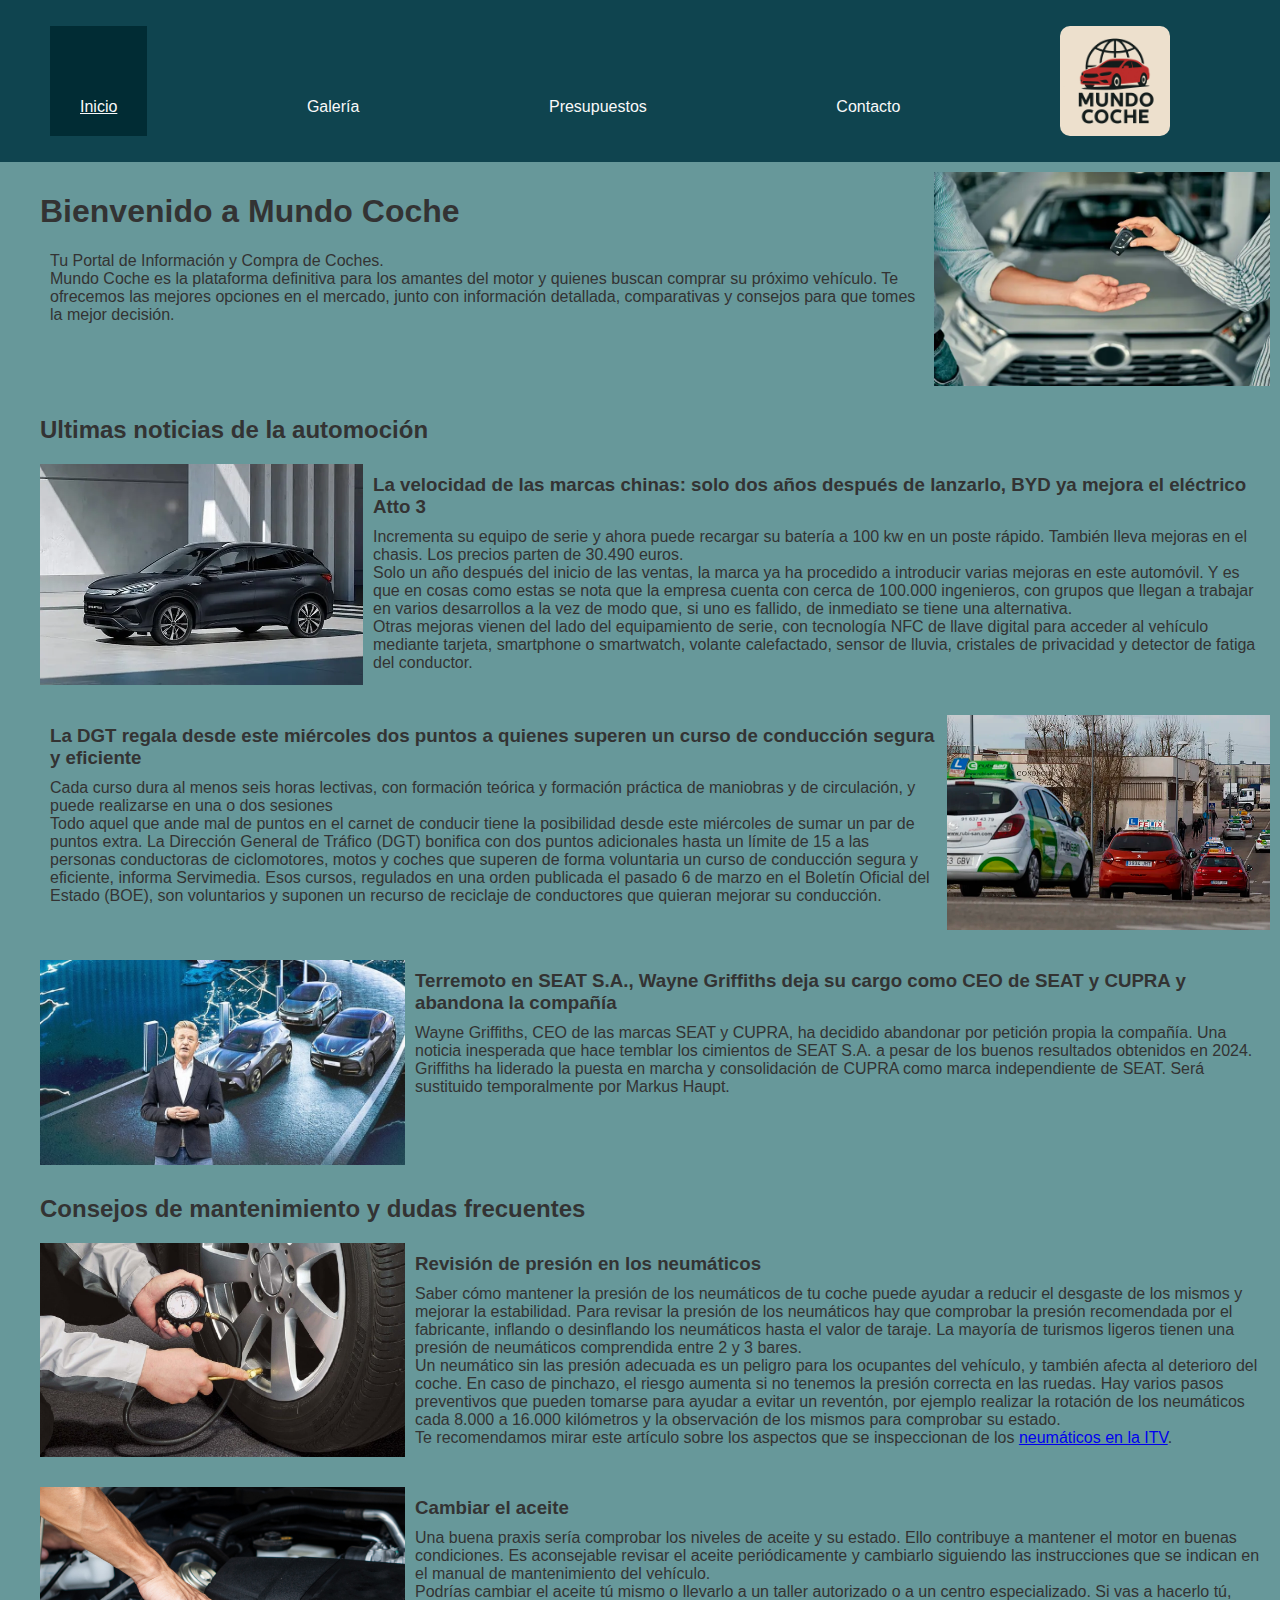
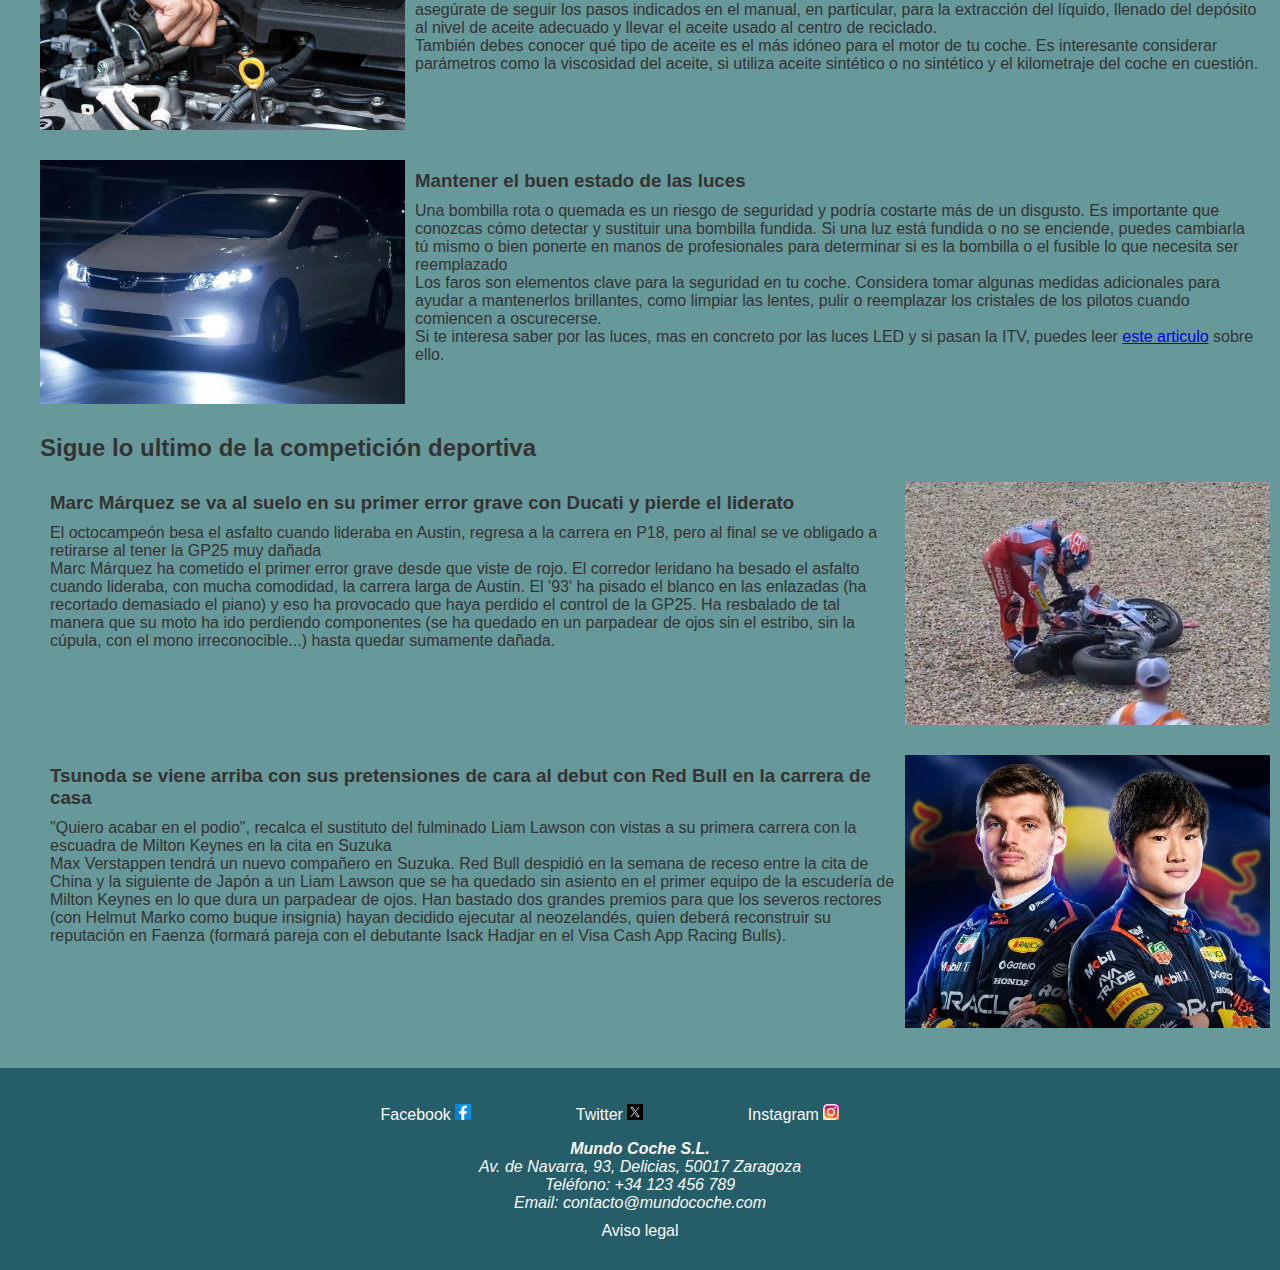
<file: index.html>
<!DOCTYPE html>
<html lang="es">
<head>
    <meta charset="UTF-8">
    <link rel="stylesheet" href="css/estilos.css">
    <title>Mundo Coche</title>
</head>
<body>
    <header>
        <ul class="header">
            <li class="actual"><a href="index.html">Inicio</a></li>
            <li><a href="views/productos.html">Galería</a></li>
            <li><a href="views/presupuesto.html">Presupuestos</a></li>
            <li><a href="views/contacto.html">Contacto</a></li>
            <li><img src="images/iconoLogo.jpg" alt="logo"></li>
        </ul>
        
    </header>

    <main>
        <section>
            <div>
                <h1>Bienvenido a Mundo Coche</h1>
                <p>Tu Portal de Información y Compra de Coches.<br>
                    Mundo Coche es la plataforma definitiva para los amantes del motor y quienes buscan comprar su próximo vehículo.
                    Te ofrecemos las mejores opciones en el mercado, junto con información detallada, comparativas y consejos para que tomes la mejor decisión.
                </p>
            </div>
            <img src="images/comprar-coche.jpg" alt="imagenportada" width="336 214">
        </section>
        <h2>Ultimas noticias de la automoción</h2>
        <section>
            <img src="images/byd-coche.jpg" alt="imagennoticia1" width="323 221">
            <div>
                <h3>La velocidad de las marcas chinas: solo dos años después de lanzarlo, BYD ya mejora el eléctrico Atto 3</h3>
                <p>Incrementa su equipo de serie y ahora puede recargar su batería a 100 kw en un poste rápido. También lleva mejoras en el chasis. Los precios parten de 30.490 euros.<br>
                    Solo un año después del inicio de las ventas, la marca ya ha procedido a introducir varias mejoras en este automóvil. Y es que en cosas como estas se nota que la empresa cuenta con cerca de 100.000 ingenieros, con grupos que llegan a trabajar en varios desarrollos a la vez de modo que, si uno es fallido, de inmediato se tiene una alternativa.<br>
                    Otras mejoras vienen del lado del equipamiento de serie, con tecnología NFC de llave digital para acceder al vehículo mediante tarjeta, smartphone o smartwatch, volante calefactado, sensor de lluvia, cristales de privacidad y detector de fatiga del conductor.
                </p>
            </div>
        </section>
        <section>
            <div>
                <h3>La DGT regala desde este miércoles dos puntos a quienes superen un curso de conducción segura y eficiente</h3>
                <p>Cada curso dura al menos seis horas lectivas, con formación teórica y formación práctica de maniobras y de circulación, y puede realizarse en una o dos sesiones<br>
                    Todo aquel que ande mal de puntos en el carnet de conducir tiene la posibilidad desde este miércoles de sumar un par de puntos extra. La Dirección General de Tráfico (DGT) bonifica con dos puntos adicionales hasta un límite de 15 a las personas conductoras de ciclomotores, motos y coches que superen de forma voluntaria un curso de conducción segura y eficiente, informa Servimedia.
                    Esos cursos, regulados en una orden publicada el pasado 6 de marzo en el Boletín Oficial del Estado (BOE), son voluntarios y suponen un recurso de reciclaje de conductores que quieran mejorar su conducción.
                </p>
            </div>
            <img src="images/noticia2.jpg" alt="imagennoticia2" width="323 215">
        </section>
        <section>
            <img src="images/noticia3.jpg" alt="imagennoticia3" width="365 205">
            <div>
                <h3>Terremoto en SEAT S.A., Wayne Griffiths deja su cargo como CEO de SEAT y CUPRA y abandona la compañía</h3>
                <p>Wayne Griffiths, CEO de las marcas SEAT y CUPRA, ha decidido abandonar por petición propia la compañía. 
                    Una noticia inesperada que hace temblar los cimientos de SEAT S.A. a pesar de los buenos resultados obtenidos en 2024. Griffiths ha liderado la puesta en marcha y consolidación de CUPRA como marca independiente de SEAT. Será sustituido temporalmente por Markus Haupt.
                </p>
            </div>
        </section>
        <h2>Consejos de mantenimiento y dudas frecuentes</h2>
        <section>
            <img src="images/presionNeumaticos.jpg" alt="neumático" width="365 205">
            <div>
                <h3>Revisión de presión en los neumáticos</h3>
                <p>Saber cómo mantener la presión de los neumáticos de tu coche puede ayudar a reducir el desgaste de los mismos y mejorar la estabilidad. Para revisar la presión de los neumáticos hay que comprobar la presión recomendada por el fabricante, inflando o desinflando los neumáticos hasta el valor de taraje. La mayoría de turismos ligeros tienen una presión de neumáticos comprendida entre 2 y 3 bares.<br>
                    Un neumático sin las presión adecuada es un peligro para los ocupantes del vehículo, y también afecta al deterioro del coche. En caso de pinchazo, el riesgo aumenta si no tenemos la presión correcta en las ruedas. Hay varios pasos preventivos que pueden tomarse para ayudar a evitar un reventón, por ejemplo realizar la rotación de los neumáticos cada 8.000 a 16.000 kilómetros y la observación de los mismos para comprobar su estado.<br>
                    Te recomendamos mirar este artículo sobre los aspectos que se inspeccionan de los <a href="https://itvlahoya.es/blog/inspeccion-itv-neumaticos/">neumáticos en la ITV</a>.
                </p>
            </div>
        </section>
        <section>
            <img src="images/presionAceite.jpg" alt="aceite" width="365 205">
            <div>
                <h3>Cambiar el aceite</h3>
                <p>Una buena praxis sería comprobar los niveles de aceite y su estado. Ello contribuye a mantener el motor en buenas condiciones. Es aconsejable revisar el aceite periódicamente y cambiarlo siguiendo las instrucciones que se indican en el manual de mantenimiento del vehículo.<br>
                    Podrías cambiar el aceite tú mismo o llevarlo a un taller autorizado o a un centro especializado. Si vas a hacerlo tú, asegúrate de seguir los pasos indicados en el manual, en particular, para la extracción del líquido, llenado del depósito al nivel de aceite adecuado y llevar el aceite usado al centro de reciclado.<br>
                    También debes conocer qué tipo de aceite es el más idóneo para el motor de tu coche. Es interesante considerar parámetros como la viscosidad del aceite, si utiliza aceite sintético o no sintético y el kilometraje del coche en cuestión.
                </p>
            </div>
        </section>
        <section>
            <img src="images/luces.jpg" alt="luces" width="365 205">
            <div>
                <h3>Mantener el buen estado de las luces</h3>
                <p>Una bombilla rota o quemada es un riesgo de seguridad y podría costarte más de un disgusto. Es importante que conozcas cómo detectar y sustituir una bombilla fundida. Si una luz está fundida o no se enciende, puedes cambiarla tú mismo o bien ponerte en manos de profesionales para determinar si es la bombilla o el fusible lo que necesita ser reemplazado<br>
                    Los faros son elementos clave para la seguridad en tu coche. Considera tomar algunas medidas adicionales para ayudar a mantenerlos brillantes, como limpiar las lentes, pulir o reemplazar los cristales de los pilotos cuando comiencen a oscurecerse.<br>
                    Si te interesa saber por las luces, mas en concreto por las luces LED y si pasan la ITV, puedes leer <a href="https://itvlahoya.es/luces-led-coche/">este articulo</a> sobre ello.
                </p>
            </div>
        </section>
        <h2>Sigue lo ultimo de la competición deportiva</h2>
        <section>
            <div>
                <h3>Marc Márquez se va al suelo en su primer error grave con Ducati y pierde el liderato</h3>
                <p>El octocampeón besa el asfalto cuando lideraba en Austin, regresa a la carrera en P18, pero al final se ve obligado a retirarse al tener la GP25 muy dañada<br>
                    Marc Márquez ha cometido el primer error grave desde que viste de rojo. El corredor leridano ha besado el asfalto cuando lideraba, con mucha comodidad, la carrera larga de Austin. El '93' ha pisado el blanco en las enlazadas (ha recortado demasiado el piano) y eso ha provocado que haya perdido el control de la GP25. Ha resbalado de tal manera que su moto ha ido perdiendo componentes (se ha quedado en un parpadear de ojos sin el estribo, sin la cúpula, con el mono irreconocible...) hasta quedar sumamente dañada.
                </p>
            </div>
            <img src="images/marquez.jpg" alt="marquez" width="365 205">
        </section>
        <section>
            <div>
                <h3>Tsunoda se viene arriba con sus pretensiones de cara al debut con Red Bull en la carrera de casa</h3>
                <p>"Quiero acabar en el podio", recalca el sustituto del fulminado Liam Lawson con vistas a su primera carrera con la escuadra de Milton Keynes en la cita en Suzuka<br>
                    Max Verstappen tendrá un nuevo compañero en Suzuka. Red Bull despidió en la semana de receso entre la cita de China y la siguiente de Japón a un Liam Lawson que se ha quedado sin asiento en el primer equipo de la escudería de Milton Keynes en lo que dura un parpadear de ojos. Han bastado dos grandes premios para que los severos rectores (con Helmut Marko como buque insignia) hayan decidido ejecutar al neozelandés, quien deberá reconstruir su reputación en Faenza (formará pareja con el debutante Isack Hadjar en el Visa Cash App Racing Bulls).
                </p>
            </div>
            <img src="images/tsunoda-verstappen.jpg" alt="marquez" width="365 205">
        </section>
    
    </main>

    <footer>
        <ul>
            <li>
                <a href="https://www.facebook.com/profile.php?id=61574948876670">Facebook</a>
                <img src="images/logoFacebook.jpg" alt="logo" width="16">
            </li>
            <li>
                <a href="https://x.com/coche_mundo">Twitter</a>
                <img src="images/logoTwitter.jpg" alt="logo" width="16">
            </li>
            <li>
                <a href="https://www.instagram.com/mundocoche80/">Instagram</a>
                <img src="images/logoInstagram.jpg" alt="logo" width="16">
            </li>
        </ul>
        <address>
            <strong>Mundo Coche S.L.</strong><br>
            Av. de Navarra, 93, Delicias, 50017 Zaragoza<br>
            Teléfono: +34 123 456 789<br>
            Email: <a href="mailto:contacto@mundocoche.com">contacto@mundocoche.com</a>
        </address>
        <p><a href="avisolegal.html">Aviso legal</a></p>
    </footer>
</body>
</html>
</file>
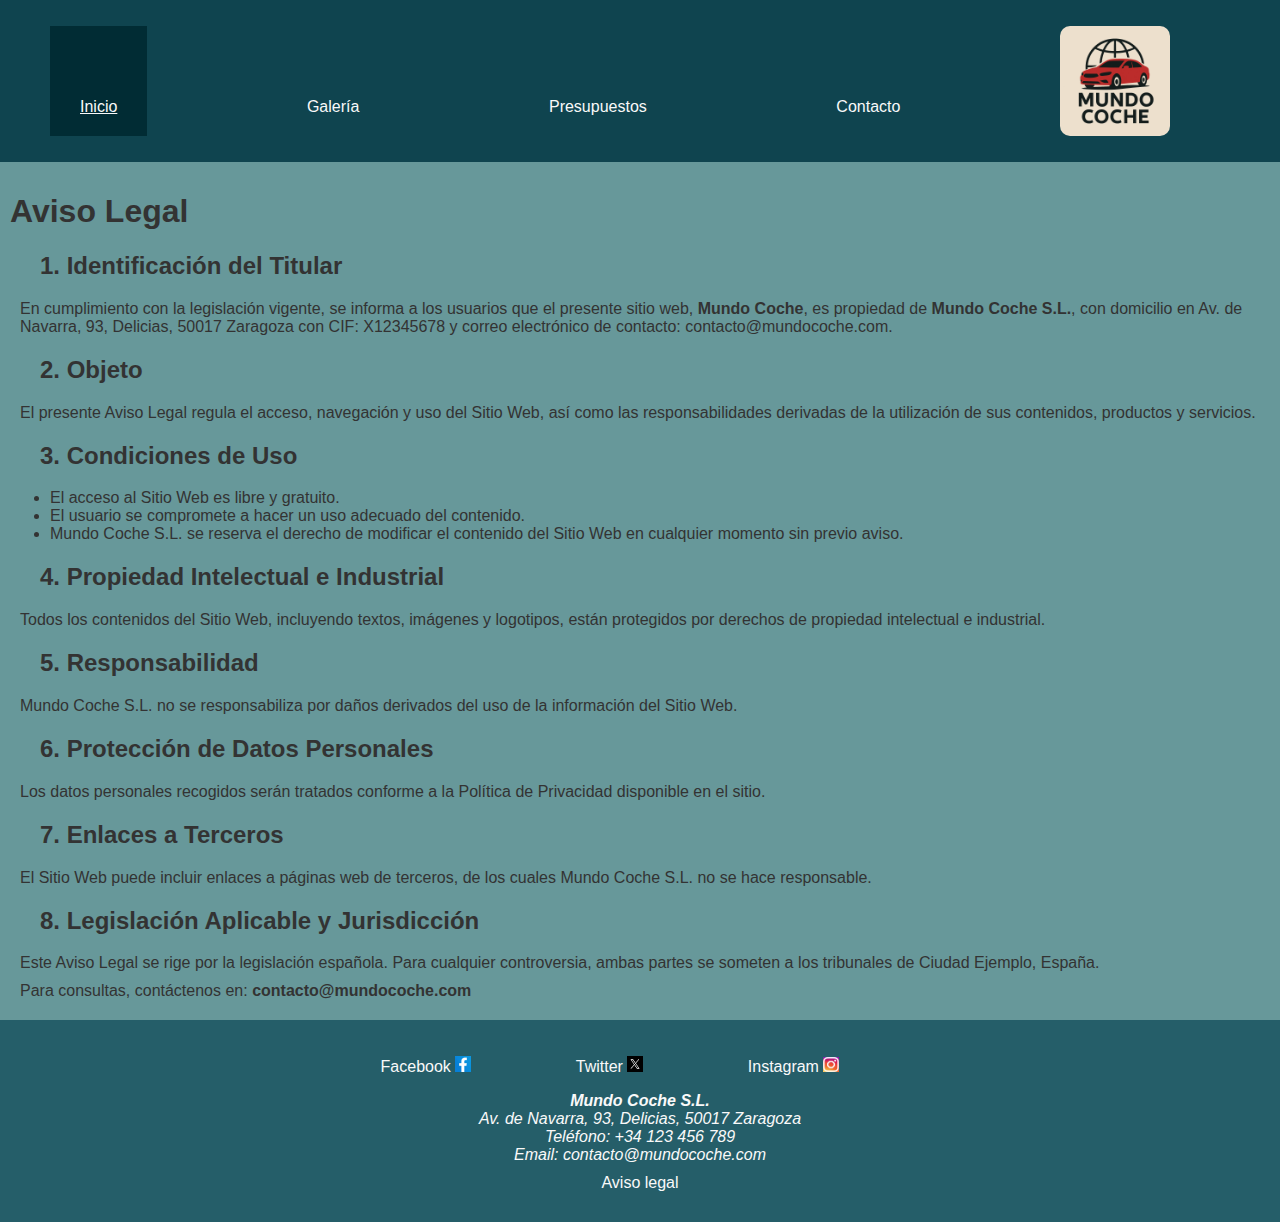
<file: avisolegal.html>
<!DOCTYPE html>
<html lang="es">
<head>
    <meta charset="UTF-8">
    <link rel="stylesheet" href="css/estilos.css">
    <title>Mundo Coche</title>
</head>
<body>
    <header>
        <ul class="header">
            <li class="actual"><a href="index.html">Inicio</a></li>
            <li><a href="views/productos.html">Galería</a></li>
            <li><a href="views/presupuesto.html">Presupuestos</a></li>
            <li><a href="views/contacto.html">Contacto</a></li>
            <li><img src="images/iconoLogo.jpg" alt="logo"></li>
        </ul>
        
    </header>

    <main>
        <h1>Aviso Legal</h1>
        <h2>1. Identificación del Titular</h2>
        <p>En cumplimiento con la legislación vigente, se informa a los usuarios que el presente sitio web, <strong>Mundo Coche</strong>, es propiedad de <strong>Mundo Coche S.L.</strong>, con domicilio en Av. de Navarra, 93, Delicias, 50017 Zaragoza con CIF: X12345678 y correo electrónico de contacto: contacto@mundocoche.com.</p>
        <h2>2. Objeto</h2>
        <p>El presente Aviso Legal regula el acceso, navegación y uso del Sitio Web, así como las responsabilidades derivadas de la utilización de sus contenidos, productos y servicios.</p>           
        <h2>3. Condiciones de Uso</h2>
        <ul>
            <li>El acceso al Sitio Web es libre y gratuito.</li>
            <li>El usuario se compromete a hacer un uso adecuado del contenido.</li>
            <li>Mundo Coche S.L. se reserva el derecho de modificar el contenido del Sitio Web en cualquier momento sin previo aviso.</li>
        </ul>  
        <h2>4. Propiedad Intelectual e Industrial</h2>
        <p>Todos los contenidos del Sitio Web, incluyendo textos, imágenes y logotipos, están protegidos por derechos de propiedad intelectual e industrial.</p>
        <h2>5. Responsabilidad</h2>
        <p>Mundo Coche S.L. no se responsabiliza por daños derivados del uso de la información del Sitio Web.</p>
        <h2>6. Protección de Datos Personales</h2>
        <p>Los datos personales recogidos serán tratados conforme a la Política de Privacidad disponible en el sitio.</p>
        <h2>7. Enlaces a Terceros</h2>
        <p>El Sitio Web puede incluir enlaces a páginas web de terceros, de los cuales Mundo Coche S.L. no se hace responsable.</p>
        <h2>8. Legislación Aplicable y Jurisdicción</h2>
        <p>Este Aviso Legal se rige por la legislación española. Para cualquier controversia, ambas partes se someten a los tribunales de Ciudad Ejemplo, España.</p>
        <p>Para consultas, contáctenos en: <strong>contacto@mundocoche.com</strong></p>
    </main>

    <footer>
        <ul>
            <li>
                <a href="https://www.facebook.com/profile.php?id=61574948876670">Facebook</a>
                <img src="images/logoFacebook.jpg" alt="logo" width="16">
            </li>
            <li>
                <a href="https://x.com/coche_mundo">Twitter</a>
                <img src="images/logoTwitter.jpg" alt="logo" width="16">
            </li>
            <li>
                <a href="https://www.instagram.com/mundocoche80/">Instagram</a>
                <img src="images/logoInstagram.jpg" alt="logo" width="16">
            </li>
        </ul>
        <address>
            <strong>Mundo Coche S.L.</strong><br>
            Av. de Navarra, 93, Delicias, 50017 Zaragoza<br>
            Teléfono: +34 123 456 789<br>
            Email: <a href="mailto:contacto@mundocoche.com">contacto@mundocoche.com</a>
        </address>
        <p>Aviso legal</p>
    </footer>
</body>
</html>
</file>
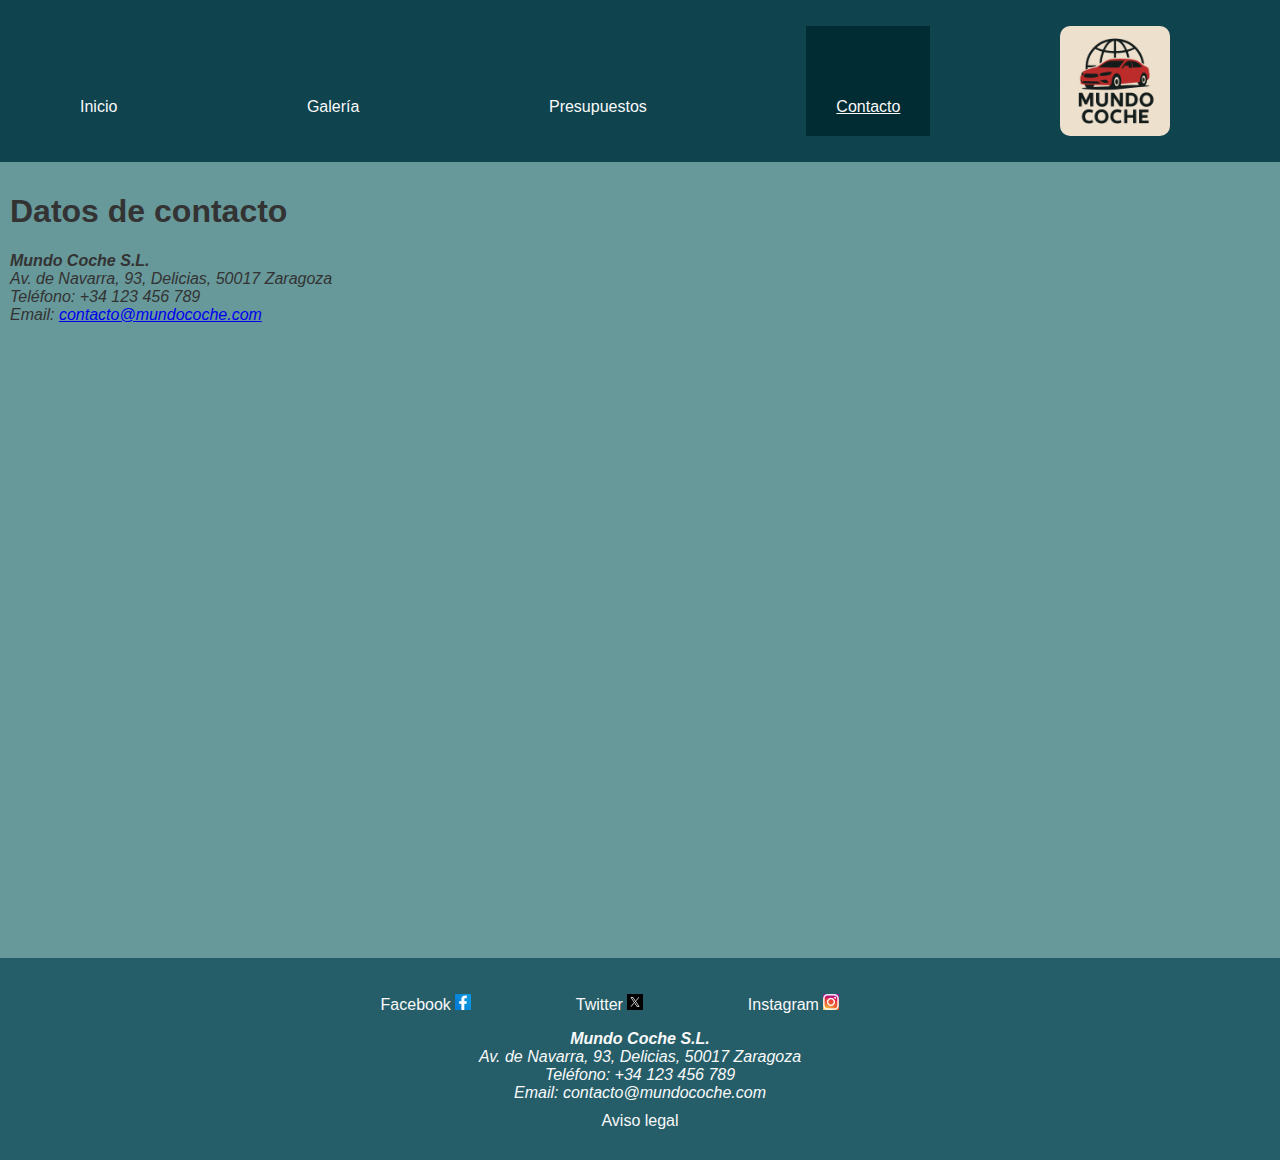
<file: views/contacto.html>
<!DOCTYPE html>
<html lang="es">
<head>
    <meta charset="UTF-8">
    <link rel="stylesheet" href="../css/estilos.css">
    <title>Mundo Coche</title>
</head>
<body>
    <header>
        <ul class="header">
            <li><a href="../index.html">Inicio</a></li>
            <li><a href="productos.html">Galería</a></li>
            <li><a href="presupuesto.html">Presupuestos</a></li>
            <li class="actual"><a href="contacto.html">Contacto</a></li>
            <li><img src="../images/iconoLogo.jpg" alt="logo"></li>
        </ul>
        
    </header>

    <main>
        <h1>Datos de contacto</h1>
        <address class="contacto">
            <strong>Mundo Coche S.L.</strong><br>
            Av. de Navarra, 93, Delicias, 50017 Zaragoza<br>
            Teléfono: +34 123 456 789<br>
            Email: <a href="mailto:contacto@mundocoche.com">contacto@mundocoche.com</a>
        </address>
        <iframe src="https://www.google.com/maps/embed?pb=!1m18!1m12!1m3!1d47695.38104668242!2d-0.952556530468733!3d41.65657782171498!2m3!1f0!2f0!3f0!3m2!1i1024!2i768!4f13.1!3m3!1m2!1s0xd596b35da3211af%3A0xf33f77f2712e9f90!2sAcademia%20de%20Oposiciones%20y%20Cursos%20Davante%20MasterD%20%7C%20Zaragoza!5e0!3m2!1ses!2ses!4v1743469979530!5m2!1ses!2ses" width="800" height="600" style="border:0;" allowfullscreen="" loading="lazy" referrerpolicy="no-referrer-when-downgrade"></iframe>        
    </main>

    <footer>
        <ul>
            <li>
                <a href="https://www.facebook.com/profile.php?id=61574948876670">Facebook</a>
                <img src="../images/logoFacebook.jpg" alt="logo" width="16">
            </li>
            <li>
                <a href="https://x.com/coche_mundo">Twitter</a>
                <img src="../images/logoTwitter.jpg" alt="logo" width="16">
            </li>
            <li>
                <a href="https://www.instagram.com/mundocoche80/">Instagram</a>
                <img src="../images/logoInstagram.jpg" alt="logo" width="16">
            </li>
        </ul>
        <address>
            <strong>Mundo Coche S.L.</strong><br>
            Av. de Navarra, 93, Delicias, 50017 Zaragoza<br>
            Teléfono: +34 123 456 789<br>
            Email: <a href="mailto:contacto@mundocoche.com">contacto@mundocoche.com</a>
        </address>
        <p><a href="../avisolegal.html">Aviso legal</a></p>
    </footer>
</body>
</html>
</file>
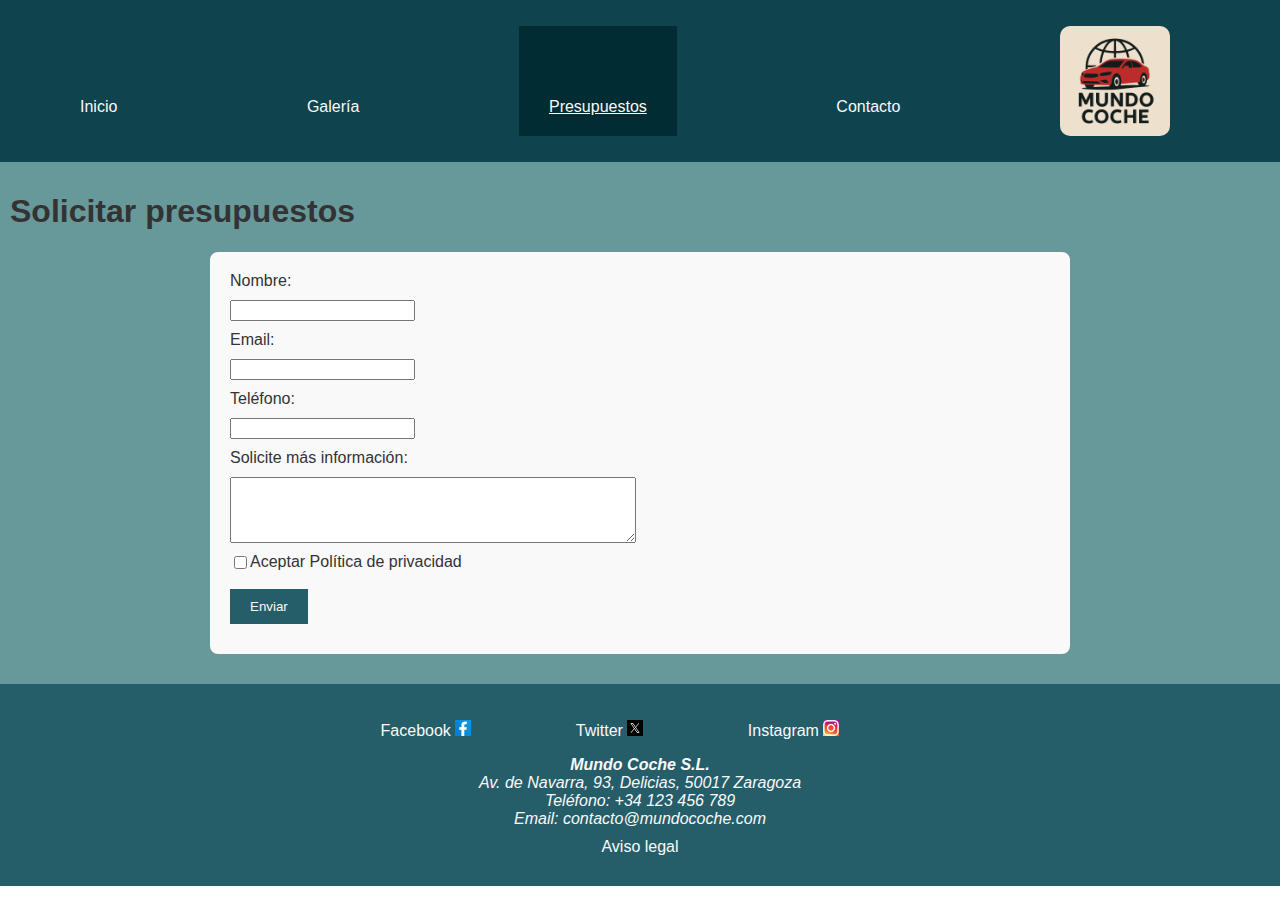
<file: views/presupuesto.html>
<!DOCTYPE html>
<html lang="es">
<head>
    <meta charset="UTF-8">
    <link rel="stylesheet" href="../css/estilos.css">
    <title>Mundo Coche</title>
</head>
<body>
    <header>
        <ul class="header">
            <li><a href="../index.html">Inicio</a></li>
            <li><a href="productos.html">Galería</a></li>
            <li class="actual"><a href="presupuesto.html">Presupuestos</a></li>
            <li><a href="contacto.html">Contacto</a></li>
            <li><img src="../images/iconoLogo.jpg" alt="logo"></li>
        </ul>
        
    </header>

    <main>
        <h1>Solicitar presupuestos</h1>
        <form action="#" method="POST">
            <label for="nombre">Nombre:</label>
            <input type="text" id="nombre" name="nombre" required>
            
            <label for="email">Email:</label>
            <input type="email" id="email" name="email" required>
            
            <label for="telefono">Teléfono:</label>
            <input type="tel" id="telefono" name="telefono" required>
            
            <label for="mensaje">Solicite más información:</label>
            <textarea id="mensaje" name="mensaje" rows="4" required></textarea>
            
            <label>
                <input type="checkbox" name="politica" required> Aceptar Política de privacidad
            </label>
            
            <button type="submit">Enviar</button>
            
        </form>
    </main>

    <footer>
        <ul>
            <li>
                <a href="https://www.facebook.com/profile.php?id=61574948876670">Facebook</a>
                <img src="../images/logoFacebook.jpg" alt="logo" width="16">
            </li>
            <li>
                <a href="https://x.com/coche_mundo">Twitter</a>
                <img src="../images/logoTwitter.jpg" alt="logo" width="16">
            </li>
            <li>
                <a href="https://www.instagram.com/mundocoche80/">Instagram</a>
                <img src="../images/logoInstagram.jpg" alt="logo" width="16">
            </li>
        </ul>
        <address>
            <strong>Mundo Coche S.L.</strong><br>
            Av. de Navarra, 93, Delicias, 50017 Zaragoza<br>
            Teléfono: +34 123 456 789<br>
            Email: <a href="mailto:contacto@mundocoche.com">contacto@mundocoche.com</a>
        </address>
        <p><a href="../avisolegal.html">Aviso legal</a></p>
    </footer>
</body>
</html>
</file>
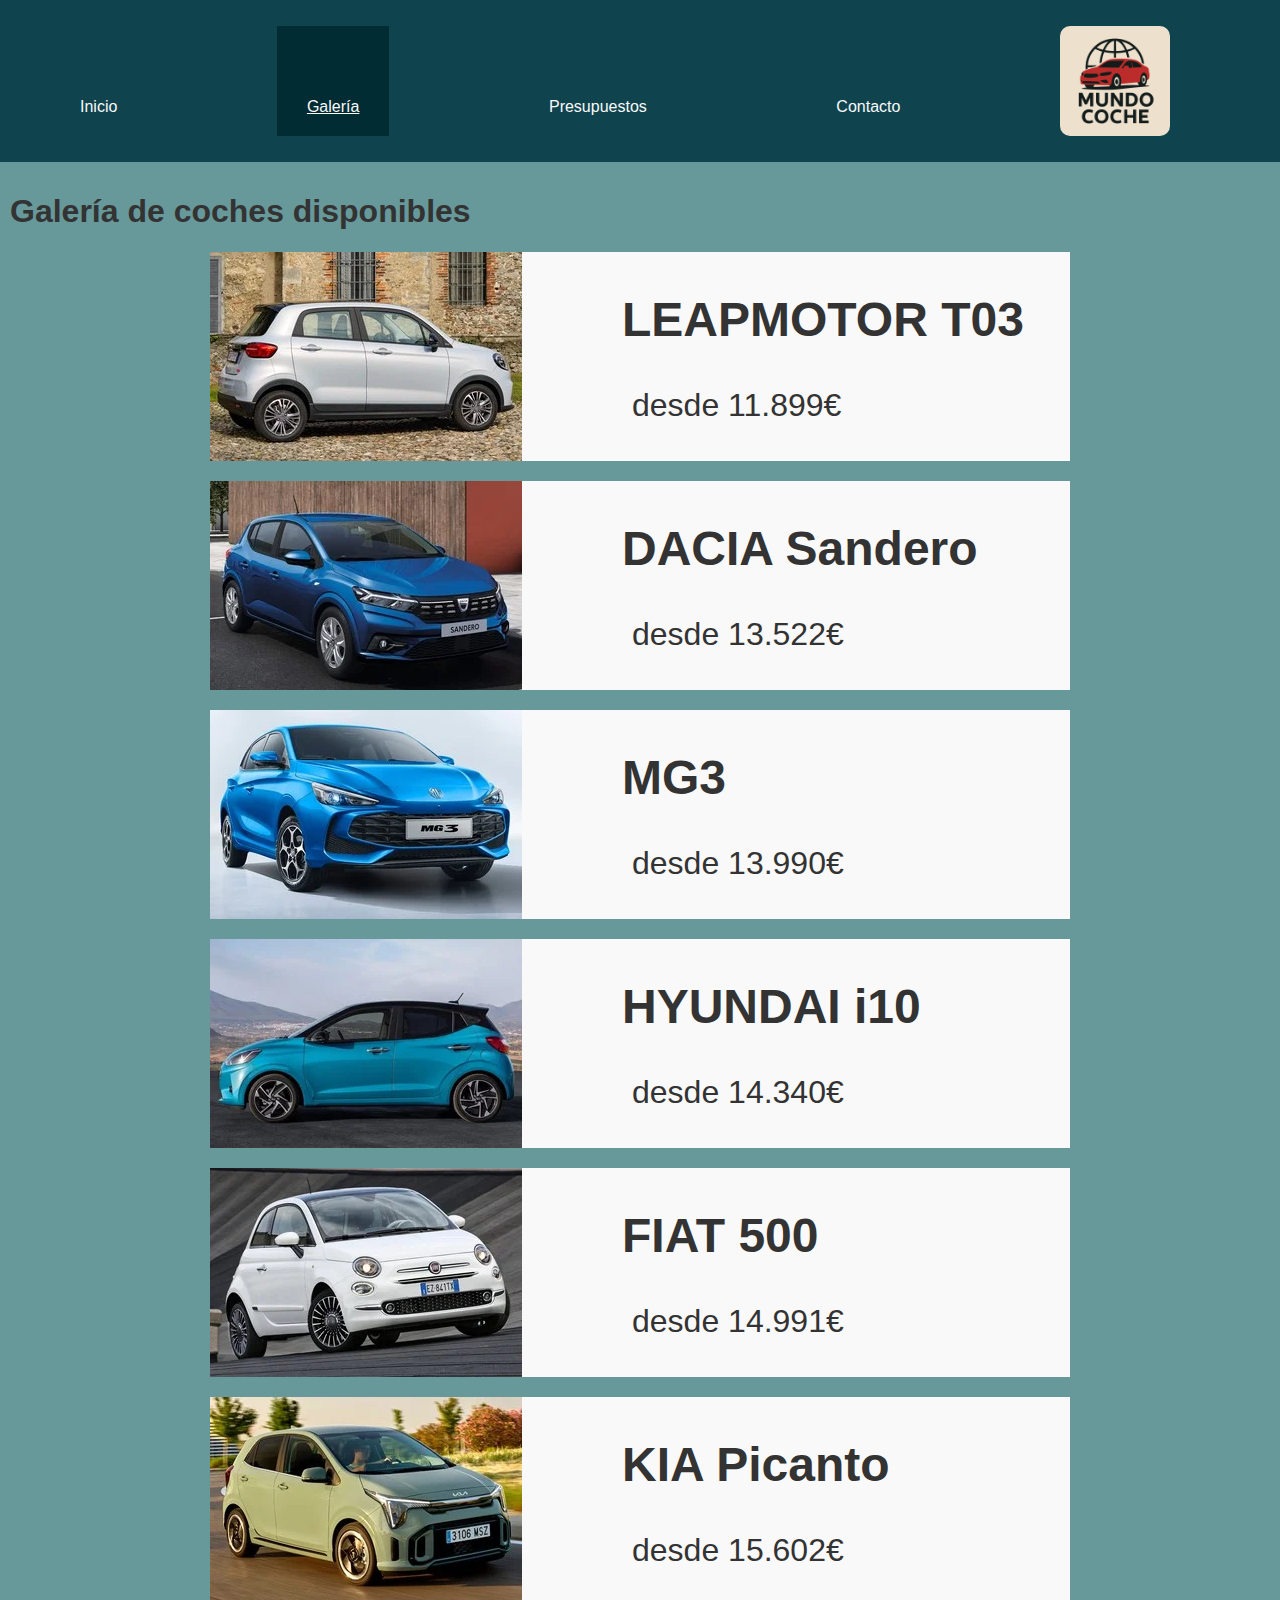
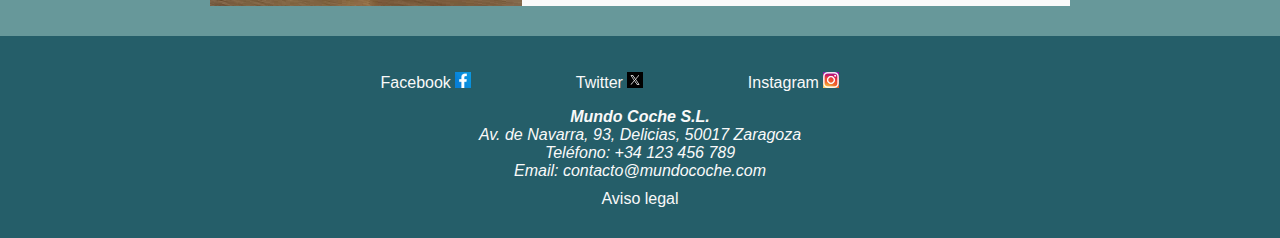
<file: views/productos.html>
<!DOCTYPE html>
<html lang="es">
<head>
    <meta charset="UTF-8">
    <link rel="stylesheet" href="../css/estilos.css">
    <title>Mundo Coche</title>
</head>
<body>
    <header>
        <ul class="header">
            <li><a href="../index.html">Inicio</a></li>
            <li class="actual"><a href="productos.html">Galería</a></li>
            <li><a href="presupuesto.html">Presupuestos</a></li>
            <li><a href="contacto.html">Contacto</a></li>
            <li><img src="../images/iconoLogo.jpg" alt="logo"></li>
        </ul>
        
    </header>

    <main>
        <h1>Galería de coches disponibles</h1>
        <div class="oferta">
            <img src="../images/oferta1.jpg" alt="oferta1">
            <div>
                <h2 class="oferta">LEAPMOTOR T03</h2>
                <p class="oferta">desde <span>11.899€</span></p>
            </div>
        </div>
        <div class="oferta">
            <img src="../images/oferta2.jpg" alt="oferta2">
            <div>
                <h2 class="oferta">DACIA Sandero</h2>
                <p class="oferta">desde <span>13.522€</span></p>
            </div>
        </div>
        <div class="oferta">
            <img src="../images/oferta3.jpg" alt="oferta3">
            <div>
                <h2 class="oferta">MG3</h2>
                <p class="oferta">desde <span>13.990€</span></p>
            </div>
        </div>
        <div class="oferta">
            <img src="../images/oferta4.jpg" alt="oferta4">
            <div>
                <h2 class="oferta">HYUNDAI i10</h2>
                <p class="oferta">desde <span>14.340€</span></p>
            </div>
        </div>
        <div class="oferta">
            <img src="../images/oferta5.jpg" alt="oferta5">
            <div>
                <h2 class="oferta">FIAT 500</h2>
                <p class="oferta">desde <span>14.991€</span></p>
            </div>
        </div>
        <div class="oferta">
            <img src="../images/oferta6.jpg" alt="oferta6">
            <div>
                <h2 class="oferta">KIA Picanto</h2>
                <p class="oferta">desde <span>15.602€</span></p>
            </div>
        </div>
    </main>

    <footer>
        <ul>
            <li>
                <a href="https://www.facebook.com/profile.php?id=61574948876670">Facebook</a>
                <img src="../images/logoFacebook.jpg" alt="logo" width="16">
            </li>
            <li>
                <a href="https://x.com/coche_mundo">Twitter</a>
                <img src="../images/logoTwitter.jpg" alt="logo" width="16">
            </li>
            <li>
                <a href="https://www.instagram.com/mundocoche80/">Instagram</a>
                <img src="../images/logoInstagram.jpg" alt="logo" width="16">
            </li>
        </ul>
        <address>
            <strong>Mundo Coche S.L.</strong><br>
            Av. de Navarra, 93, Delicias, 50017 Zaragoza<br>
            Teléfono: +34 123 456 789<br>
            Email: <a href="mailto:contacto@mundocoche.com">contacto@mundocoche.com</a>
        </address>
        <p><a href="../avisolegal.html">Aviso legal</a></p>
    </footer>
</body>
</html>
</file>
<file: css/estilos.css>
body {
    font-family: Arial;
    color: #f9f9f9;
    margin: 0;
    padding: 0;
}
main {
    padding: 10px 10px 10px 10px;
    color: #333;
    background-color: #67989A;
}
p{
    margin: 10px 10px 10px 10px;
}
header {
    background-color: #0F444F;
    padding: 10px;
}
ul.header {
    text-align: center;
    display: flex;
    justify-content: space-between;
}
ul.header li {
    display: flex;
    justify-content: center;
    margin-right: 100px;
}
ul.header li.actual {
    text-decoration: underline;
    background-color: #012C34;
}
ul.header li a {
    display: grid;
    align-self: end;
    text-decoration: none;
    color: #f9f9f9;
    padding: 20px 30px;
}
ul.header li img {
    width: 110px;
    border-radius: 10px;
}
section{
    display: flex;
    justify-content: space-evenly;
    margin-left: 30px;
    margin-bottom: 30px;
}
h2{
    margin-left: 30px;
}
h3{
    margin: 10px 10px 10px 10px;
}
div.oferta{
    display: flex;
    margin: 10px 200px 20px 200px;
    background-color: #f9f9f9;
    gap: 100px;
}
h2.oferta{
    margin-left: 0;
    margin-right: 30px;
    font-size: 3em;
}
p.oferta{
    font-size: 2em;
}
footer {
    background-color: #255E69;
    color: #f9f9f9;
    padding: 20px 0;
    text-align: center;
}
footer ul li {
    display: inline;
    margin-right: 100px;
}
footer a {
    color: #f9f9f9;
    text-decoration: none;
}
form {
    margin: 20px 200px 20px 200px;
    padding: 20px;
    background-color: #f9f9f9;
    border-radius: 8px;
}
form label,
form input,
form button,
form label input {
    display: flex;
    margin-bottom: 10px;
}
form textarea{
    display: block;
    margin-bottom: 10px;
    width: 400px;
}
form button {
    background-color: #255E69;
    color: #f9f9f9;
    border: none;
    padding: 10px 20px;
    cursor: pointer;
}
form button:hover {
    background-color: #012C34;
}
address.contacto{
    margin: 20px 0px 20px 0px;
}
</file>
